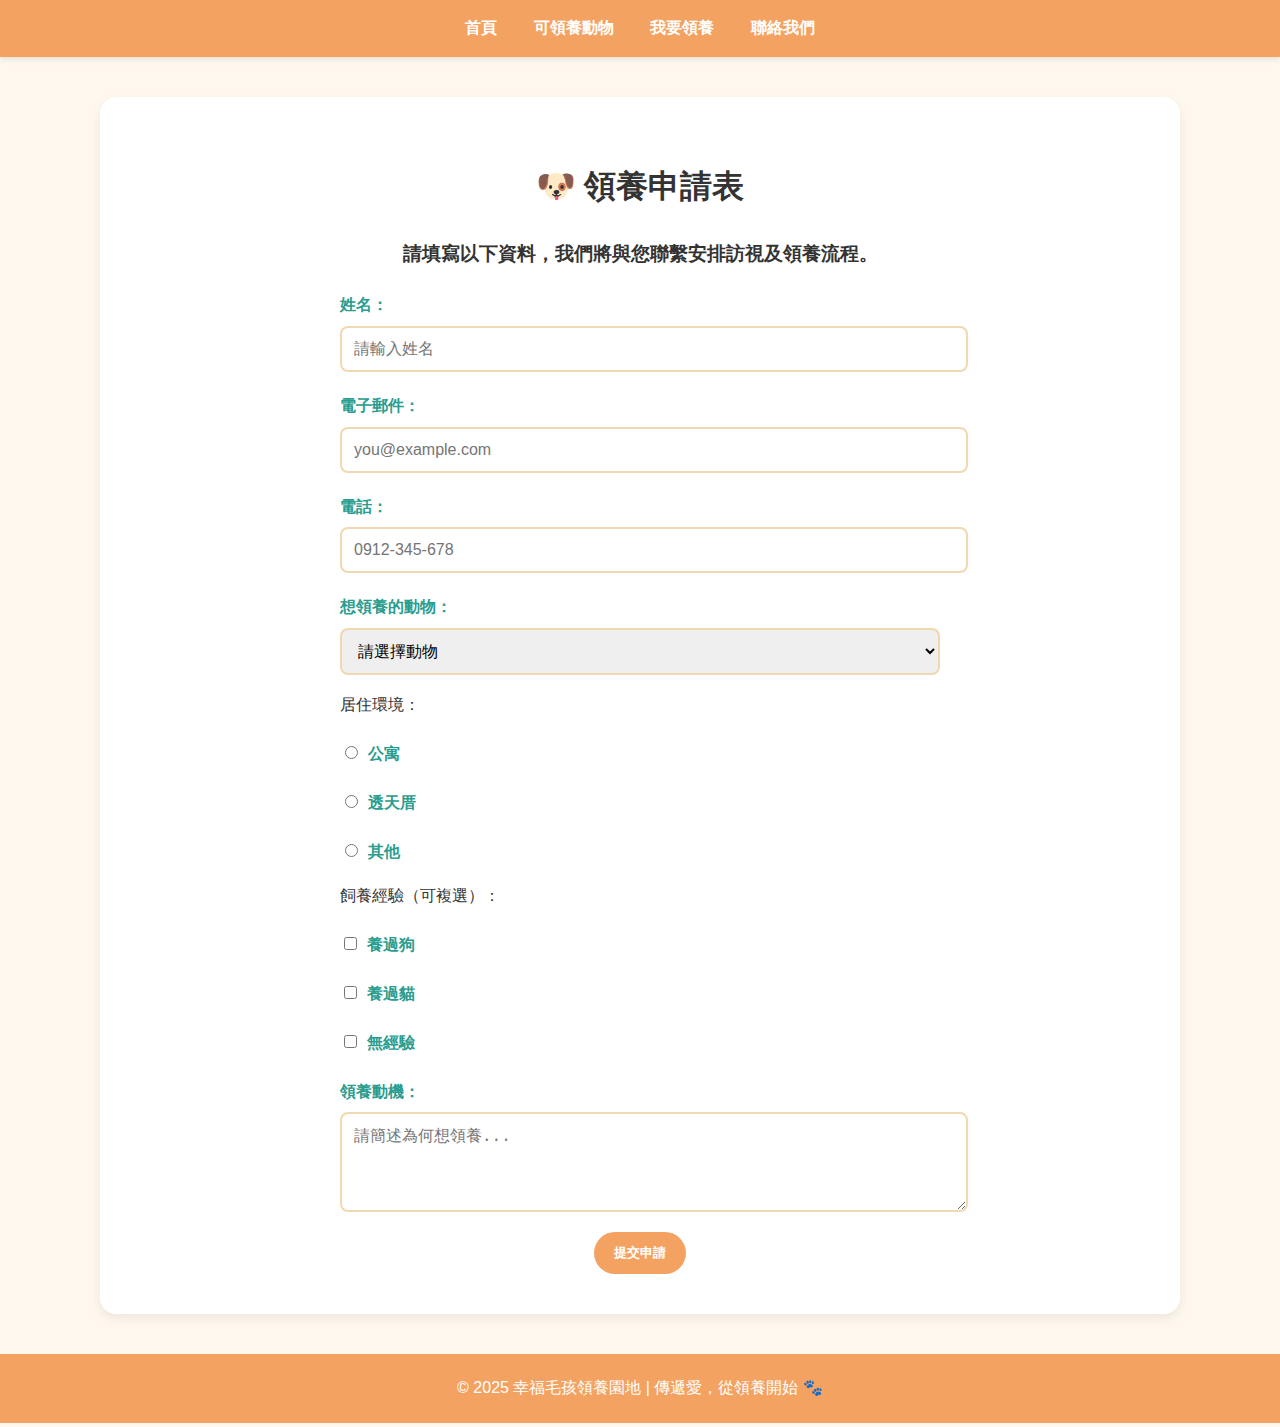
<file: 414636067/adopt.html>
<!DOCTYPE html>
<html lang="zh-Hant">
<head>
  <meta charset="UTF-8">
  <title>領養申請表</title>
  <link rel="stylesheet" href="style.css">
</head>
<body>
  <nav class="nav">
    <a href="index.html" class="nav__link">首頁</a>
    <a href="animals.html" class="nav__link">可領養動物</a>
    <a href="adopt.html" class="nav__link">我要領養</a>
    <a href="contact.html" class="nav__link">聯絡我們</a>
  </nav>

  <div class="container">
    <h1>🐶 領養申請表</h1>
    <h3>請填寫以下資料，我們將與您聯繫安排訪視及領養流程。</h3>

    <form action="thankyou.html" method="get">
      <label for="name">姓名：</label>
      <input type="text" id="name" name="name" placeholder="請輸入姓名" required>

      <label for="email">電子郵件：</label>
      <input type="email" id="email" name="email" placeholder="you@example.com" required>

      <label for="phone">電話：</label>
      <input type="tel" id="phone" name="phone" placeholder="0912-345-678" required>

      <label for="animal">想領養的動物：</label>
      <select id="animal" name="animal" required>
        <option value="">請選擇動物</option>
        <option>狗狗：小福</option>
        <option>狗狗：多多</option>
        <option>貓咪：拉拉</option>
        <option>貓咪：大斑</option>
      </select>

      <p>居住環境：</p>
      <label><input type="radio" name="house" value="apartment"> 公寓</label>
      <label><input type="radio" name="house" value="house"> 透天厝</label>
      <label><input type="radio" name="house" value="other"> 其他</label>

      <p>飼養經驗（可複選）：</p>
      <label><input type="checkbox" name="experience" value="dog"> 養過狗</label>
      <label><input type="checkbox" name="experience" value="cat"> 養過貓</label>
      <label><input type="checkbox" name="experience" value="none"> 無經驗</label>

      <label for="reason">領養動機：</label>
      <textarea id="reason" name="reason" rows="4" placeholder="請簡述為何想領養..."></textarea>

      <div class="btn-group">
        <button class="btn" type="submit">提交申請</button>
      </div>
    </form>
  </div>

  <footer>
    © 2025 幸福毛孩領養園地 | 傳遞愛，從領養開始 🐾
  </footer>
</body>
</html>
</file>
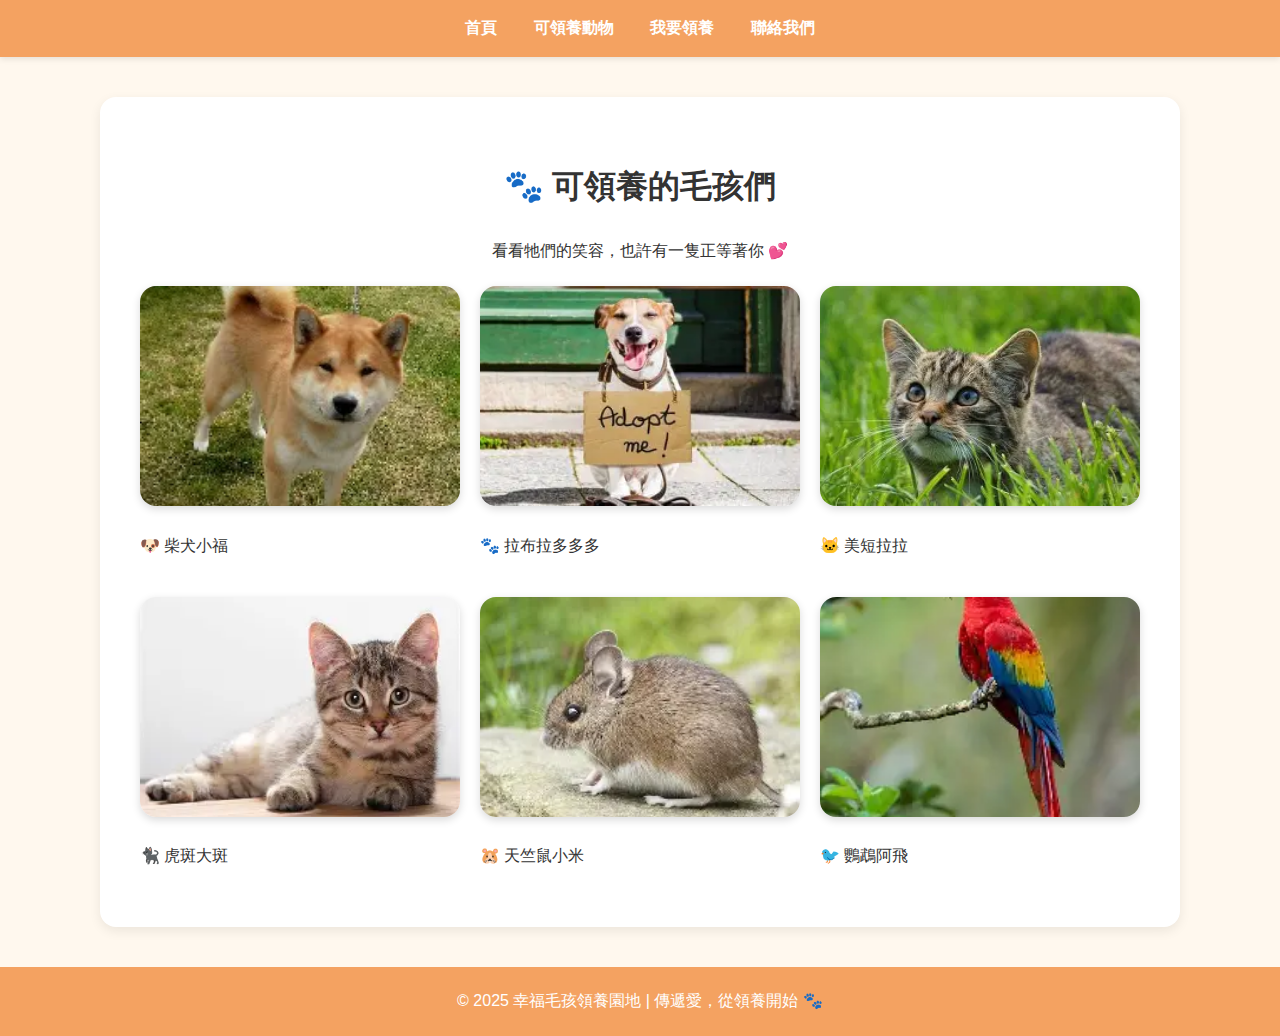
<file: 414636067/animals.html>
<!DOCTYPE html>
<html lang="zh-Hant">

<head>
    <meta charset="UTF-8">
    <title>可領養動物</title>
    <link rel="stylesheet" href="style.css">
</head>

<body>
    <nav class="nav">
        <a href="index.html" class="nav__link">首頁</a>
        <a href="animals.html" class="nav__link">可領養動物</a>
        <a href="adopt.html" class="nav__link">我要領養</a>
        <a href="contact.html" class="nav__link">聯絡我們</a>
    </nav>

    <div class="container">
        <h1>🐾 可領養的毛孩們</h1>
        <p style="text-align:center;">看看牠們的笑容，也許有一隻正等著你 💕</p>

        <div class="gallery">
            <!-- 柴犬小福 -->
            <div class="animal-card">
                <img src="images/image2.webp" alt="柴犬小福" class="animal-img"
                    onclick="document.getElementById('info1').showModal()">
                <p>🐶 柴犬小福</p>
            </div>

            <dialog id="info1" class="animal-dialog">
                <h2>🐶 柴犬小福</h2>
                <img src="images/image2.webp" alt="柴犬小福" class="dialog-img">
                <p>年齡：約 2 歲<br>個性：活潑、喜歡曬太陽 ☀️<br>健康狀況：已結紮，定期施打疫苗</p>
                <button class="btn" onclick="this.closest('dialog').close()">關閉</button>
            </dialog>

            <!-- 拉布拉多多多 -->
            <div class="animal-card">
                <img src="images/image1.webp" alt="拉布拉多多多" class="animal-img"
                    onclick="document.getElementById('info2').showModal()">
                <p>🐾 拉布拉多多多</p>
            </div>

            <dialog id="info2" class="animal-dialog">
                <h2>🐾 拉布拉多多多</h2>
                <img src="images/image1.webp" alt="拉布拉多多多" class="dialog-img">
                <p>年齡：約 3 歲<br>個性：忠誠、有點害羞 🐕🦺<br>健康狀況：已接種疫苗</p>
                <button class="btn" onclick="this.closest('dialog').close()">關閉</button>
            </dialog>

            <!-- 美短拉拉 -->
            <div class="animal-card">
                <img src="images/IMAGE3.webp" alt="美短拉拉" class="animal-img"
                    onclick="document.getElementById('info3').showModal()">
                <p>🐱 美短拉拉</p>
            </div>

            <dialog id="info3" class="animal-dialog">
                <h2>🐱 美短拉拉</h2>
                <img src="images/IMAGE3.webp" alt="美短拉拉" class="dialog-img">
                <p>年齡：約 1 歲<br>個性：親人、喜歡貓條 🐱💕<br>健康狀況：已接種疫苗</p>
                <button class="btn" onclick="this.closest('dialog').close()">關閉</button>
            </dialog>

            <!-- 虎斑大斑 -->
            <div class="animal-card">
                <img src="images/IMAGE4.WEBP" alt="虎斑大斑" class="animal-img"
                    onclick="document.getElementById('info4').showModal()">
                <p>🐈‍⬛ 虎斑大斑</p>
            </div>

            <dialog id="info4" class="animal-dialog">
                <h2>🐈‍⬛ 虎斑大斑</h2>
                <img src="images/IMAGE4.WEBP" alt="虎斑大斑" class="dialog-img">
                <p>年齡：約 1 歲<br>個性：親人、喜歡被拍屁屁 🐈‍⬛💕<br>健康狀況：已接種疫苗</p>
                <button class="btn" onclick="this.closest('dialog').close()">關閉</button>
            </dialog>

            <!-- 天竺鼠小米 -->
            <div class="animal-card">
                <img src="images/IMAGE5.webp" alt="天竺鼠小米" class="animal-img"
                    onclick="document.getElementById('info5').showModal()">
                <p>🐹 天竺鼠小米</p>
            </div>

            <dialog id="info5" class="animal-dialog">
                <h2>🐹 天竺鼠小米</h2>
                <img src="images/IMAGE5.webp" alt="天竺鼠小米" class="dialog-img">
                <p>年齡：約 1 歲<br>個性：害羞、喜歡葵瓜子 🐹🌰<br>健康狀況：已驅蟲</p>
                <button class="btn" onclick="this.closest('dialog').close()">關閉</button>
            </dialog>

            <!-- 鸚鵡阿飛 -->
            <div class="animal-card">
                <img src="images/IMAGE6.webp" alt="鸚鵡阿飛" class="animal-img"
                    onclick="document.getElementById('info6').showModal()">
                <p>🐦 鸚鵡阿飛</p>
            </div>

            <dialog id="info6" class="animal-dialog">
                <h2>🐦 鸚鵡阿飛</h2>
                <img src="images/IMAGE6.webp" alt="鸚鵡阿飛" class="dialog-img">
                <p>年齡：約 3 歲<br>個性：愛講話 🐦<br>健康狀況：良好</p>
                <button class="btn" onclick="this.closest('dialog').close()">關閉</button>
            </dialog>
        </div>
    </div>

    <footer>
        © 2025 幸福毛孩領養園地 | 傳遞愛，從領養開始 🐾
    </footer>
</body>

</html>
</file>
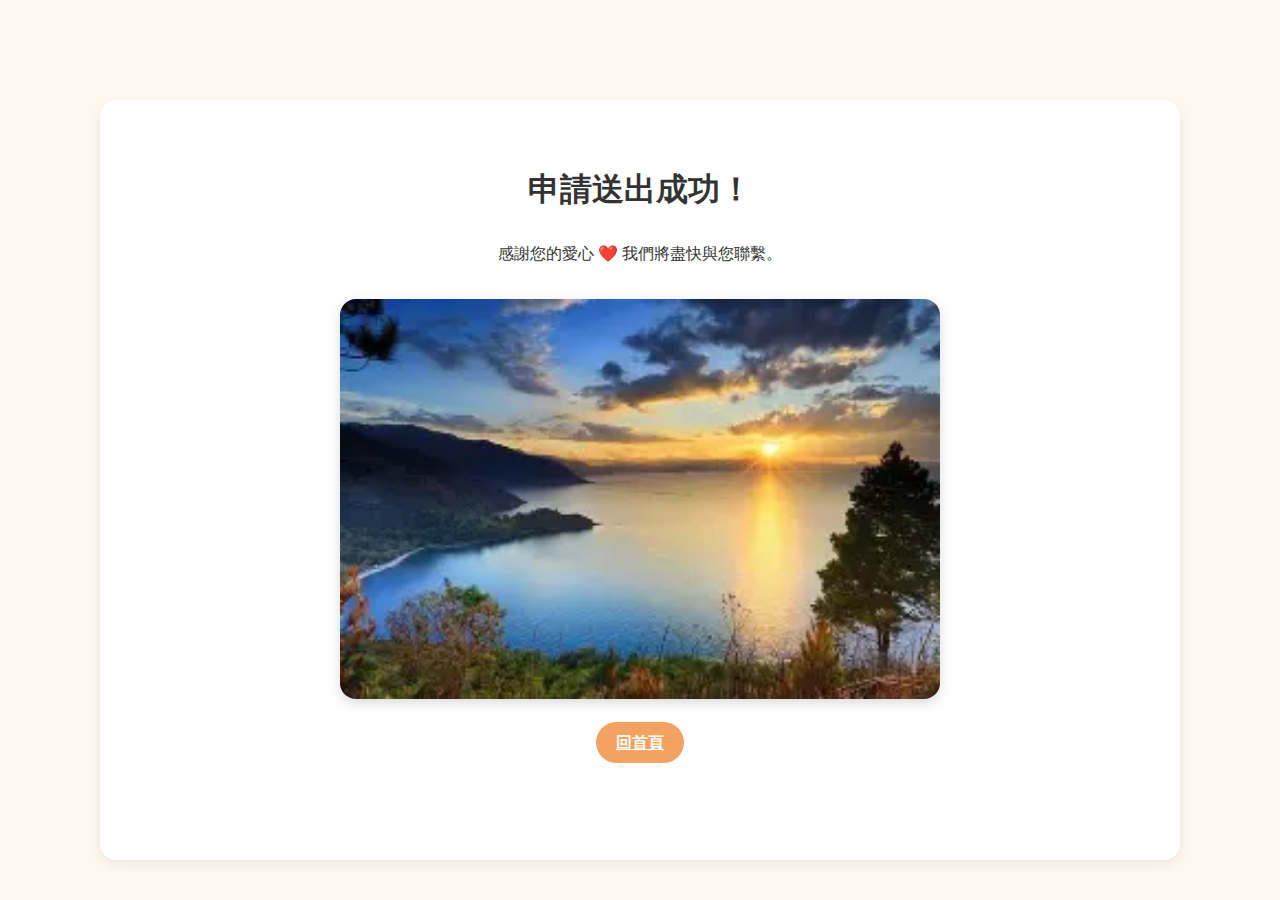
<file: 414636067/thankyou.html>
<!DOCTYPE html>
<html lang="zh-Hant">
<head>
  <meta charset="UTF-8">
  <title>申請完成</title>
  <link rel="stylesheet" href="style.css">
</head>
<body>
  <div class="container" style="text-align:center;margin-top:100px;">
    <h1>申請送出成功！</h1>
    <p>感謝您的愛心 ❤️ 我們將盡快與您聯繫。</p>
    <img src="images/IMAGE7.webp" alt="成功送出示意圖" class="success-img">
    <a href="index.html" class="btn">回首頁</a>
  </div>
</body>
</html>
</file>
<file: 414636067/style.css>
/* === 全站顏色設定 === */
:root {
  --main-color: #f4a261;      /* 橘色 */
  --main-dark: #e76f51;       /* 深橘紅 */
  --accent-color: #2a9d8f;    /* 粉綠 */
  --bg-light: #fff8ee;        /* 米白背景 */
  --text-color: #333;
}

/* === Flex 版型讓 footer 永遠在底部 === */
html, body {
  height: 100%;
  margin: 0;
  display: flex;
  flex-direction: column;
}

/* === 全域設定 === */
body {
  font-family: "Noto Sans TC", "Comic Neue", sans-serif;
  background-color: var(--bg-light);
  color: var(--text-color);
  line-height: 1.8;
}

/* === 導覽列 === */
.nav {
  background-color: var(--main-color);
  text-align: center;
  padding: 14px 0;
  box-shadow: 0 2px 6px rgba(0,0,0,0.1);
}
.nav__link {
  color: #fff;
  text-decoration: none;
  margin: 0 16px;
  font-weight: 600;
  transition: color 0.3s ease;
}
.nav__link:hover {
  color: var(--accent-color);
}

/* === Hero 區塊 === */
.hero {
  text-align: center;
  background: linear-gradient(135deg, #f4a261, #e76f51);
  color: #fff;
  padding: 60px 20px;
  border-radius: 16px;
  box-shadow: 0 3px 12px rgba(0,0,0,0.15);
  flex: 1; /* 撐開主體空間 */
}
.hero h1 {
  color: #fff;
  font-size: 2.2rem;
  letter-spacing: 1px;
}
.hero p {
  font-size: 1.1rem;
  margin: 12px 0 20px;
}

/* === 主容器 === */
.container {
  width: 85%;
  max-width: 1000px;
  margin: 40px auto;
  background-color: #fff;
  padding: 40px;
  border-radius: 16px;
  box-shadow: 0 4px 12px rgba(0,0,0,0.08);
  flex: 1; /* 撐開主體空間 */
}

.container h3 {
    text-align: center;
    margin-bottom: 20px;
    color: var(--text-color);
}

/* === 標題 === */
h1, h2 {
  text-align: center;
}
h2 {
  color: var(--accent-color);
  font-size: 1.6rem;
}

/* === 按鈕 === */
.btn {
  background-color: var(--main-color);
  color: #fff;
  padding: 12px 20px;
  border: none;
  border-radius: 50px;
  cursor: pointer;
  transition: all 0.3s ease;
  font-weight: 600;
}
.btn:hover {
  background-color: var(--main-dark);
  transform: translateY(-3px);
  box-shadow: 0 4px 8px rgba(0,0,0,0.2);
}

.btn-group {
  text-align: center;
  margin-top: 10px;
}

/* === 表單 === */
form {
  width: 100%;
  max-width: 600px;
  margin: 0 auto;
}
label {
  font-weight: bold;
  display: block;
  margin-top: 20px;
  color: var(--accent-color);
}
input, select, textarea {
  width: 100%;
  padding: 12px;
  margin-top: 6px;
  border: 2px solid #f0d8b0;
  border-radius: 8px;
  transition: border-color 0.3s ease;
  font-size: 1rem;
}
input:focus, select:focus, textarea:focus {
  border-color: var(--main-color);
  outline: none;
}
input[type="radio"], input[type="checkbox"] {
  width: auto;
  margin-right: 6px;
}

/* === 圖片牆 === */
.gallery {
  display: grid;
  grid-template-columns: repeat(auto-fill, minmax(240px, 1fr));
  gap: 20px;
  margin-top: 20px;
}
.gallery img {
  width: 100%;
  height: 220px;
  object-fit: cover;
  border-radius: 16px;
  box-shadow: 0 3px 8px rgba(0,0,0,0.15);
  transition: transform 0.3s ease, box-shadow 0.3s ease;
}
.gallery img:hover {
  transform: scale(1.05);
  box-shadow: 0 6px 16px rgba(0,0,0,0.25);
}

/* === Footer === */
footer {
  text-align: center;
  padding: 20px;
  background-color: var(--main-color);
  color: #fff;
  border-top-left-radius: 0px;
  border-top-right-radius: 0px;
  font-weight: 500;
}


/*css2

/* Hero：整張圖當背景 */
.hero {
  position: relative;
  min-height: 320px;                  /* 視覺高度 */
  padding: 60px 20px;                 /* 內距避免文字貼邊 */
  border-radius: 0px;
  box-shadow: 0 3px 12px rgba(0,0,0,0.15);
  background-image: 
    linear-gradient(                  /* 上方淡淡的漸層做遮罩，讓字清楚 */
      rgba(0,0,0,0.25), 
      rgba(0,0,0,0.25)
    ),
    url("images/image2.webp");                  /* ← 換成你的圖片檔名 */
  background-size: cover;             /* 充滿區塊、不變形 */
  background-position: center;        /* 居中對齊 */
  color: #fff;                        /* 讓文字變白 */
  display: flex;                      /* 置中內容 */
  align-items: center;                /* 垂直置中 */
  justify-content: center;            /* 水平置中 */
  text-align: center;                 /* 文字置中 */
}

/* 文字容器（可加一點陰影提升可讀性） */
.hero__content h1 { 
  margin: 0 0 8px;
  font-size: 2rem;
  text-shadow: 0 2px 8px rgba(0,0,0,0.35);
}
.hero__content p {
  margin: 0 0 16px;
  text-shadow: 0 2px 6px rgba(0,0,0,0.3);
}


/*css3


.animal-card {
  text-align: center;
}
.animal-img {
  width: 100%;
  height: 220px;
  object-fit: cover;
  border-radius: 12px;
  cursor: pointer;
  transition: transform 0.2s;
}
.animal-img:hover {
  transform: scale(1.05);
}

/* 彈出視窗樣式 */
.animal-dialog {
  border: none;
  border-radius: 16px;
  padding: 20px;
  max-width: 400px;
  text-align: center;
  background: rgba(255, 255, 255, 0.95);
  box-shadow: 0 8px 24px rgba(0,0,0,0.2);
  backdrop-filter: blur(5px);
}
.dialog-img {
  width: 80%;
  border-radius: 12px;
  margin-bottom: 10px;
}

/* 背景半透明遮罩 */
::backdrop {
  background: rgba(0,0,0,0.4);
}

/* 成功頁圖片樣式 */
.success-img {
  width: 100%;
  max-width: 600px;
  border-radius: 16px;
  margin: 30px auto;
  display: block;
  box-shadow: 0 4px 12px rgba(0, 0, 0, 0.15);
  object-fit: cover;
}
</file>
